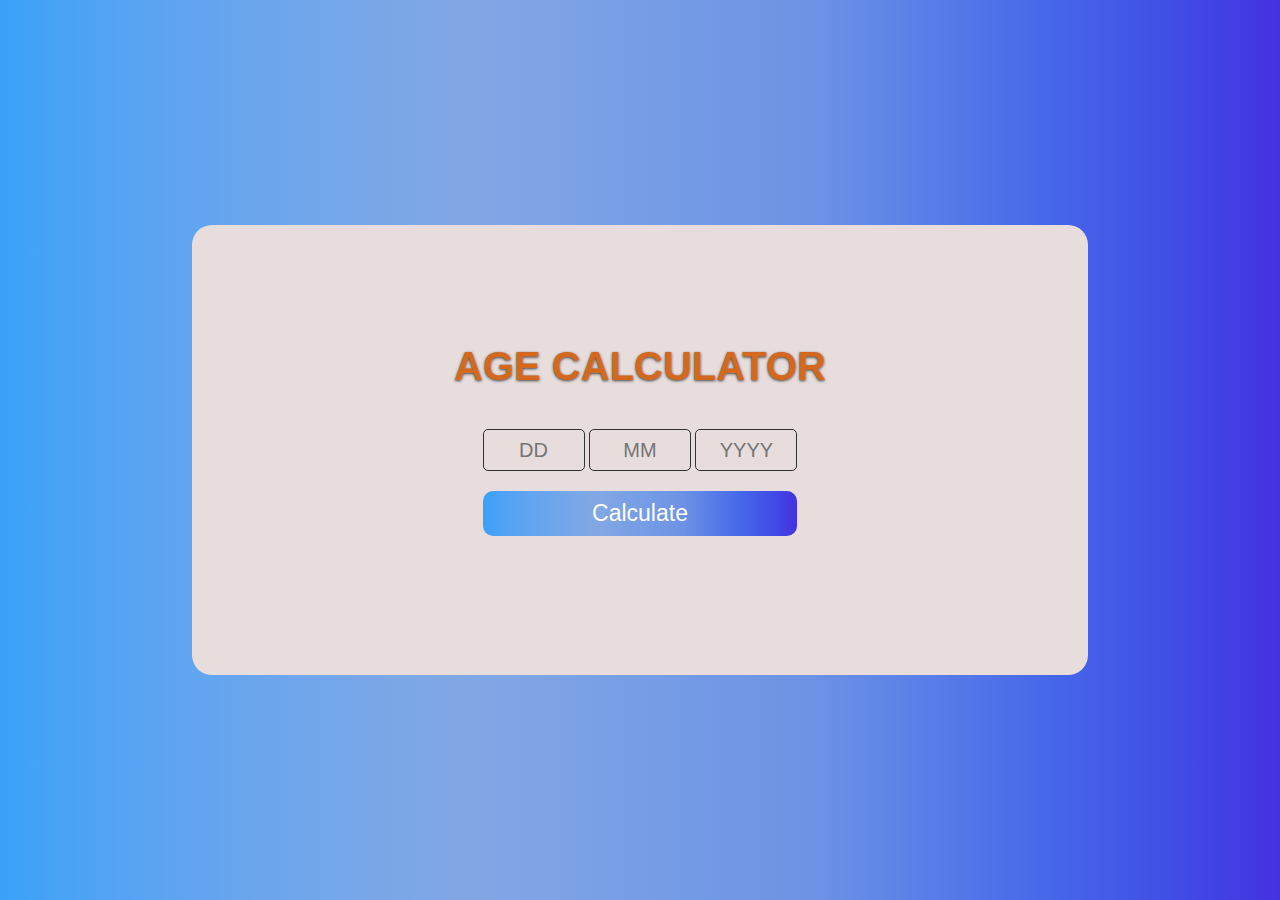
<file: Desktop/AllPrjTest/myProject/age_calc/index.html>
<!DOCTYPE html>
<html lang="en">
<head>
    <meta charset="UTF-8">
    <meta http-equiv="X-UA-Compatible" content="IE=edge">
    <meta name="viewport" content="width=device-width, initial-scale=1.0">
    <title>Age Calculator</title>
    <link rel="stylesheet" href="style.css">
</head>
<body>
    <section>
        <div class="container">
            <h1>Age Calculator</h1>
            <div id="display"></div>
            <div class="input-box">
                <input type="text" id="dd" placeholder="DD">
                <input type="text" id="mm" placeholder="MM">
                <input type="text" id="yy" placeholder="YYYY">
            </div>
            <button id="calc">Calculate</button>
        </div>
    </section>
    <script src="main.js"></script>
</body>
</html>
</file>
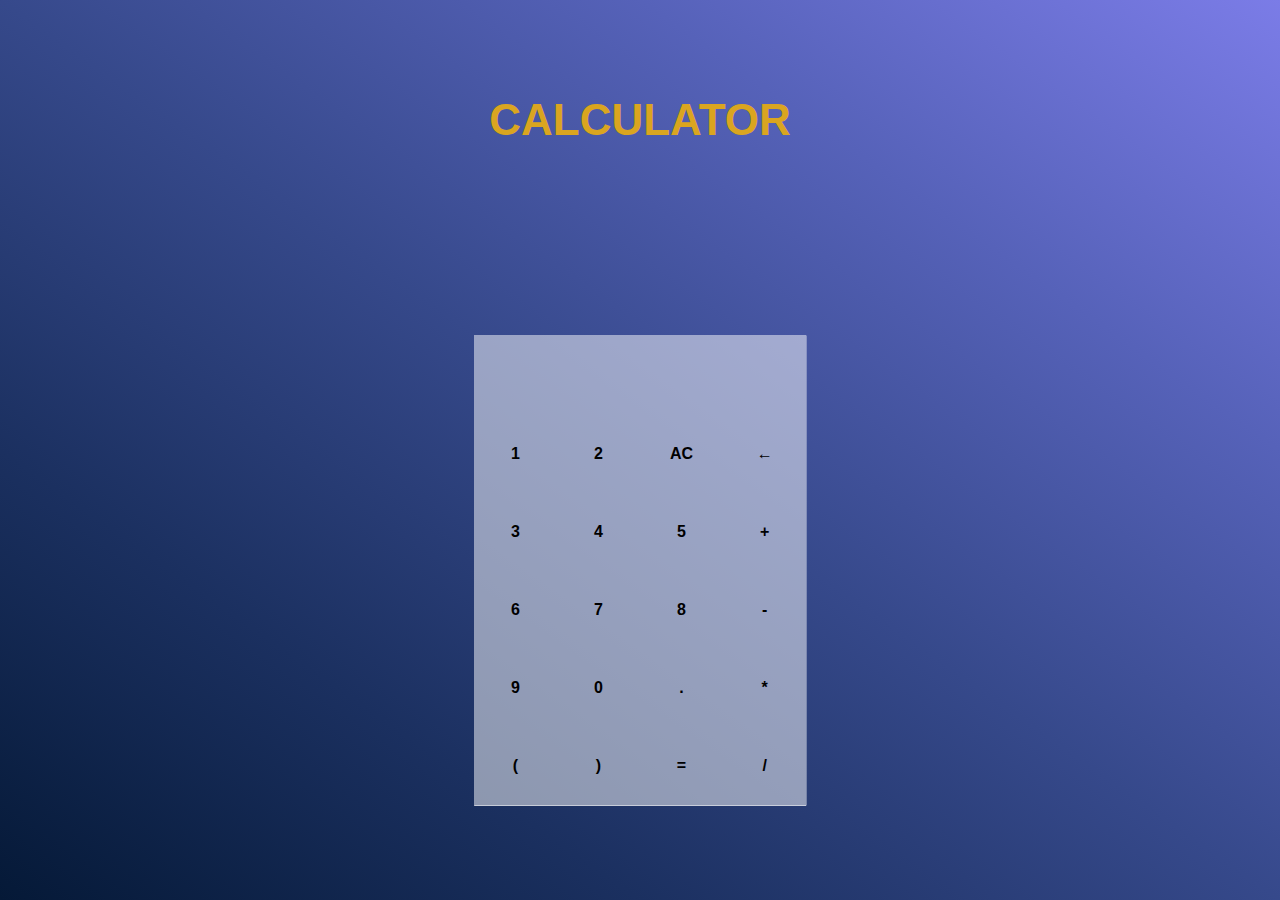
<file: Desktop/AllPrjTest/myProject/Calculator_prj/index.html>
<!DOCTYPE html>
<html lang="en">
<head>
    <meta charset="UTF-8">
    <meta http-equiv="X-UA-Compatible" content="IE=edge">
    <meta name="viewport" content="width=device-width, initial-scale=1.0">
    <title>Calculator</title>
    <link rel="stylesheet" href="style.css">
    <link rel="shortcut icon" href="[data-uri]" type="image/x-icon">
</head>
<body>
    <section id="wrapper">
        <h1><span>Calculator</span></h1>
          <div class="container">
            <div id="display"></div>
            <div class="buttons">
              <div class="button">1</div>
              <div class="button">2</div>
              <div class="button">AC</div>
              <div class="button">&larr;</div>
              <div class="button">3</div>
              <div class="button">4</div>
              <div class="button">5</div>
              <div class="button">+</div>
              <div class="button">6</div>
              <div class="button">7</div>
              <div class="button">8</div>
              <div class="button">-</div>
              <div class="button">9</div>
              <div class="button">0</div>
              <div class="button">.</div>      
              <div class="button">*</div>
              <div class="button">(</div>      
              <div class="button">)</div>      
              <div class="button">=</div>
              <div class="button">/</div>
            </div>
          </div>
      </section>
      <script src="main.js"></script>
</body>
</html>
</file>
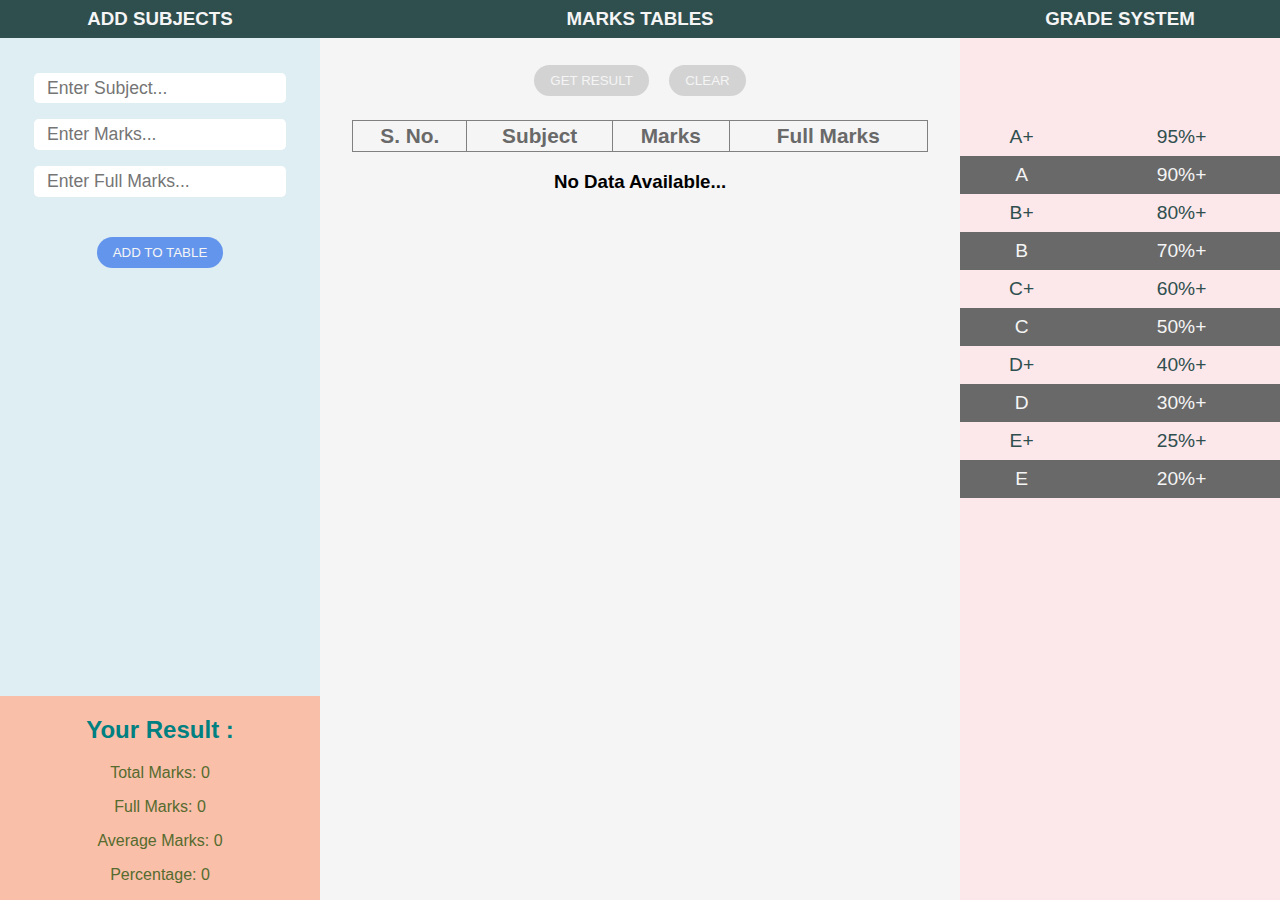
<file: Desktop/AllPrjTest/myProject/marksheet/index.html>
<!DOCTYPE html>
<html lang="en">
<head>
    <meta charset="UTF-8">
    <meta http-equiv="X-UA-Compatible" content="IE=edge">
    <meta name="viewport" content="width=device-width, initial-scale=1.0">
    <title>MarkSheet</title>
    <!-- css file link -->
    <link rel="stylesheet" href="index.css" >
</head>
<body>
    <div class="parent">
         <div class="add-subject">
             <h3 class="title">ADD SUBJECTS</h3>
              
             <div class="sub-box">
                 <input type="text" id="subject" name="subject" value="" placeholder="Enter Subject...">
                 <input type="text" id="marks" name="marks" value="" placeholder="Enter Marks...">
                 <input type="text"  id="full-marks" name="full-marks" value="" placeholder="Enter Full Marks...">
                 
                 <button id="btn1" class="btn" onclick="addToTable()">ADD TO TABLE</button>
            </div>
            
            <div class="marksheet">
                 <div id="marksheet-body">
                     <h2>Your Result : </h2>
                     <p id="m-totalmarks">Total Marks: 0</p>
                     <p id="m-fullmarks">Full Marks: 0</p>
                     <p id="m-average">Average Marks: 0 </p>
                     <p id="m-percentage">Percentage: 0</p>
                </div>
            </div>

         </div>
         <div class="marks-table">
             <h3 class="title">MARKS TABLES</h3>
             <button id="btn2" disabled class="btn" onclick="getResult()">GET RESULT</button>
             <button id="btn3" disabled class="btn" onclick="refresh()">CLEAR</button>

             <div class="table-body">
                 <table border>
                    <thead>
                        <tr>
                            <th>S. No.</th>
                            <th>Subject</th>
                            <th>Marks</th>
                            <th>Full Marks</th>
                        </tr>
                    </thead>
                    <tbody>

                    </tbody>
                 </table>
                 <h3 id="no-data">No Data Available...</h3>
             </div>
         </div>
         <div class="grade-system">
            <h3 class="title">GRADE SYSTEM</h3>
            <div class="grade-body">
                <table> 
                    <tbody>
                        <tr>
                            <td>A+</td>
                            <td>95%+</td>
                        </tr>
                        <tr>
                            <td>A</td>
                            <td>90%+</td>
                        </tr>
                        <tr>
                            <td>B+</td>
                            <td>80%+</td>
                        </tr>
                        <tr>
                            <td>B</td>
                            <td>70%+</td>
                        </tr>
                        <tr>
                            <td>C+</td>
                            <td>60%+</td>
                        </tr>
                        <tr>
                            <td>C</td>
                            <td>50%+</td>
                        </tr>
                        <tr>
                            <td>D+</td>
                            <td>40%+</td>
                        </tr>
                        <tr>
                            <td>D</td>
                            <td>30%+</td>
                        </tr>
                        <tr>
                            <td>E+</td>
                            <td>25%+</td>
                        </tr>
                        <tr>
                            <td>E</td>
                            <td>20%+</td>
                        </tr>
                    </tbody>
                </table>
            </div>
         </div>
    </div>
    <script type="text/javascript" src="index.js" ></script>
</body>
</html>
</file>
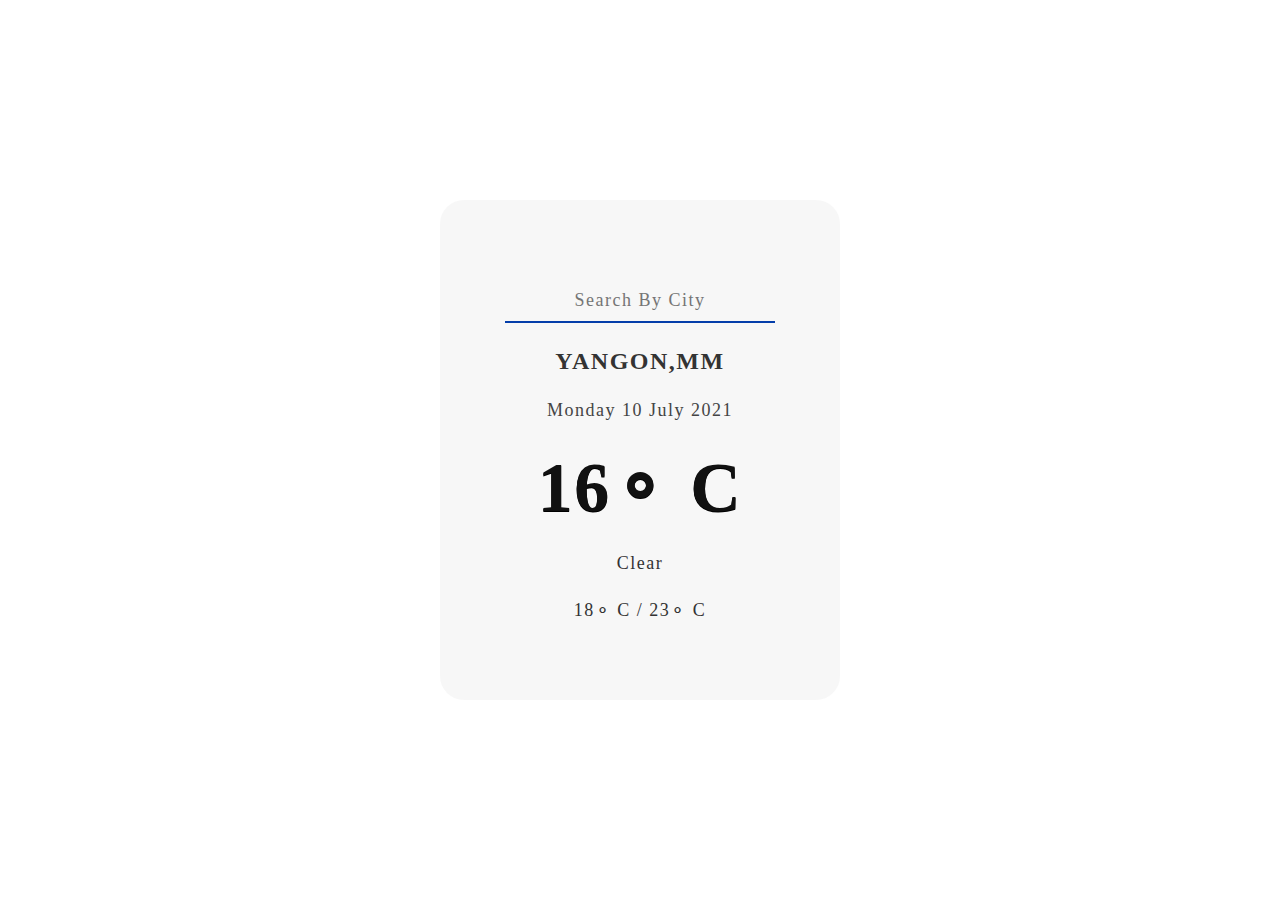
<file: Desktop/AllPrjTest/myProject/weather_project/index.html>
<!DOCTYPE html>
<html lang="en">
<head>
  <meta charset="UTF-8">
  <meta http-equiv="X-UA-Compatible" content="IE=edge">
  <meta name="viewport" content="width=device-width, initial-scale=1.0">
  <title>Weather App</title>
  <link rel="stylesheet" href="style.css">
</head>
<body>
  <section>
    <div class="container">
      <input type="text" id="search" placeholder="Search By City" autofocus>
      <p id="city">Yangon,MM</p>
      <p id="date">Monday 10 July 2021</p>
      <h1 id="temp">16⚬ C</h1>
      <p id="cloud">Clear</p>
      <p id="hi_low">18⚬ C / 23⚬ C</p>  
    </div>
  </section>
  <script src="main.js"></script>
</body>
</html>
</file>
<file: Desktop/AllPrjTest/myProject/age_calc/style.css>
*{
    margin: 0;
    padding: 0;
    font-family: 'Franklin Gothic Medium', 'Arial Narrow', Arial, sans-serif;
}

section{
    width: 100%;
    min-height: 100vh;
    overflow: hidden;
    background-image: linear-gradient(to left, #4431e0, #4050e6, #4668e9, #577ee8, #6d92e5, #739ae5, #7aa1e5, #82a8e4, #76a6e9, #67a5ee, #55a3f3, #3ba2f8);
    display: flex;
    align-items: center;
    justify-content: center;
}

.container{
    width: 70%;
    min-height: 50vh;
    border-radius: 20px;
    background-color: #e7dddd;
    color: #333;
    display: flex;
    flex-direction: column;
    align-items: center;
    justify-content: center;
}

.container h1{
    font-size: 40px;
    text-transform: uppercase;
    color:chocolate;
    text-shadow: 0px .5px 3px #444;
}

.container #display{
    padding: 20px;
    font-size: 25px;
    color: #222;
}

.input-box input{
    width: 100px;
    height: 40px;
    text-align: center;
    font-size: 20px;
    border-radius: 5px;
    color:chocolate;
    background-color: #e7dddd;
    border: 1px solid #333;
}

.input-box input:focus{
    outline: none;
}
 span{
    font-size: 25px;
    text-align: center;
    color:chocolate;
}
.container button{
    width: 35%;
    height: 45px;
    border: none;
    outline: none;
    background-image: linear-gradient(to left, #4431e0, #4050e6, #4668e9, #577ee8, #6d92e5, #739ae5, #7aa1e5, #82a8e4, #76a6e9, #67a5ee, #55a3f3, #3ba2f8);
    font-size: 23px;
    color: #fff;
    border-radius: 10px;
    margin: 20px 0;
}
</file>
<file: Desktop/AllPrjTest/myProject/Calculator_prj/style.css>
*{
    margin: 0;
    padding: 0;
    font-family:'Franklin Gothic Medium', 'Arial Narrow', Arial, sans-serif;
  }
  
  #wrapper{
    width: 100%;
    min-height: 100vh;
    display: grid;
    place-items: center;
    background-image: linear-gradient(to right top, #051937, #1b3060, #36498b, #5662b9, #7b7ce7);
    margin: 0;
    padding: 0;
  }
  
  .container{
    width: 332.4px;
    height: auto;
    background-color: rgba(255,255,255,.5);
    display: grid;
    place-items: center;
    box-shadow: 0.1px 0.4px 0.1px #fff,
    0.3px 0.4px 0.1px rgb(255, 255, 255);
  }
  
  
  #wrapper h1{
    text-align: center;
    text-transform: uppercase;
    color: #ccc;
    font-size: 44px;
    user-select: none;
  }
  
  #wrapper h1 span{
    color: goldenrod;
  }
  
  @media(max-width: 420px){
    .container{
      width: 95%;  }
   
      #wrapper h1{
      font-size: 22px;
    }
  }
  
  .container #display{
    height: 80px;
    width: 90%;
    overflow: hidden;
    font-size: 34px;
    font-weight: 800;
    display: flex;
    align-items: center;
    justify-content: end;
  }
  
  .container .buttons{
    display: grid;
    grid-template-columns: repeat(4,1fr);
  }
  
  .container .buttons .button{
    padding: 30px;
    text-align: center;
    font-weight: 700;
    user-select: none;
    transition: .5s;
  }
  
  .container .buttons .button:hover{
    background-color: #444;
    color: #fff;
  }
</file>
<file: Desktop/AllPrjTest/myProject/marksheet/index.css>
body{
    height: 100%;
    margin:0;
    padding: 0;
    box-sizing: border-box;
    text-align: center;
    overflow: hidden;
    font-family: sans-serif;
}
.parent{
    display:grid;
    grid-template-columns: 1fr 2fr 1fr;
    min-height: 100vh;
}
.add-subject{
    background: rgb(223,238,243);
    text-transform: capitalize;
    position: relative;
}
.title{
    background: darkslategray;
    color:whitesmoke;
    margin-top: 0;
    padding: 0.5rem 0;
}
.marks-table{
    background-color: whitesmoke;
    overflow-y: auto;
}
.grade-system{
     background: rgb(252,231,234);
     text-align: center;
}
.sub-box{
    text-align: center;
    padding: 0.5rem 1rem;   
}
input{
    font-size: 1.1rem;
    border-radius: 0.3rem;
    margin:0.5rem 0;
    padding:0.3rem 0.8rem;
    border: none;
    background: white;
    color:teal;
}
input:focus{
    outline: none;
    background: whitesmoke;
}
.marksheet{
    background: rgb(250,191,168);
    position: absolute;
    bottom: 0;
    width: 100%;
}
.marksheet h2{
    color:teal; 
}
.marksheet p{
    color:darkolivegreen;
    font-family: sans-serif;
    font-size: 1rem;
}

.marks-table{
    background-color: whitesmoke;
    overflow-y: auto;
}
.table-body{
    padding: 1rem 2rem;
    text-align: center;
    height: 25rem;
    overflow: hidden;
    overflow-y: auto;
}
.btn{
    padding: 0.5rem 1rem;
    border: none;
    border-radius: 1rem;
    background: cornflowerblue;
    color:whitesmoke;
    outline: none;
}
.btn:active{
    background: cadetblue;
}
#btn1{
    margin-top: 2rem;
}
#btn2,#btn3{
    margin: 0.5rem;
    color:whitesmoke;
    background: lightgray;
}
.table-body table{
    width: 100%;
    color:dimgray;
    border-collapse: collapse;
    font-size: 1.3rem;
}
table td,th{
    padding:0.2rem 0;
    text-transform: capitalize;
}
.grade-system{
     background: rgb(252,231,234);
     text-align: center;
}
.grade-body table{
    width: 100%;
    margin-top:5rem;
    border-collapse: collapse;
    font-size: 1.2rem;
    color: darkslategrey;
}
.grade-body table td{
    border: none;
    padding:0.5rem;
}
.grade-body table tr:nth-child(even){
    background: dimgray;
    color:whitesmoke;
}
</file>
<file: Desktop/AllPrjTest/myProject/weather_project/style.css>
*{
    margin: 0;
    padding: 0;
    font-family: serif;
  }
  
  section{
    width: 100%;
    min-height: 100vh;
    background-image: url(https://cdn2.vectorstock.com/i/1000x1000/07/81/seamless-weather-forecast-background-vector-2000781.jpg);
    background-repeat: no-repeat;
    background-size: cover;
    background-position: center;
    overflow: hidden;
    display: grid;
    place-items: center;
  }

  .container{
    width: 400px;
    height: 500px;
    display: flex;
    flex-direction: column;
    justify-content: center;
    align-items: center;
    gap: 25px;
    background-color: #f2f2f29a;
    border-radius: 24px;
  }

  @media screen and (max-width : 450px){
    .container{
      width: 300px;
      height: 400px;
    }
  }
  
  #search{
    width: 250px;
    border: none;
    color: rgb(15, 14, 14);
    background-color: transparent;
    font-size: 18px;
    letter-spacing: 1.5px;
    padding: 10px;
    border-bottom: 2px solid transparent;
    transition: .4s;
    text-align: center;
    border-bottom: 2px solid rgb(39, 36, 36);
  }
  
  #search::placeholder{
    text-align: center;
  }
  
  #search:focus{
    outline: none;
    border-bottom: 2px solid rgb(4, 62, 170);
  }
  
  #city{
    font-size: 24px;
    color: #333;
    text-transform: uppercase;
    font-weight: bolder;
    letter-spacing: 1.5px;
  }
  
  #date{
    font-size: 18px;
    color: #444;
    letter-spacing: 1.5px;
  
  }
  
  #temp{
    font-size: 70px;
    color: #111;
    text-transform: uppercase;
    font-weight: bolder;
    text-shadow: 0px 1px .5px #000;
    letter-spacing: 1.5px;
  }
  
  #cloud{
    font-size: 18px;
    color: #333;
    letter-spacing: 1.5px;
  }
  
  #hi_low{
    font-size: 18px;
    color: #333;
    letter-spacing: 1.5px;
  }
</file>
